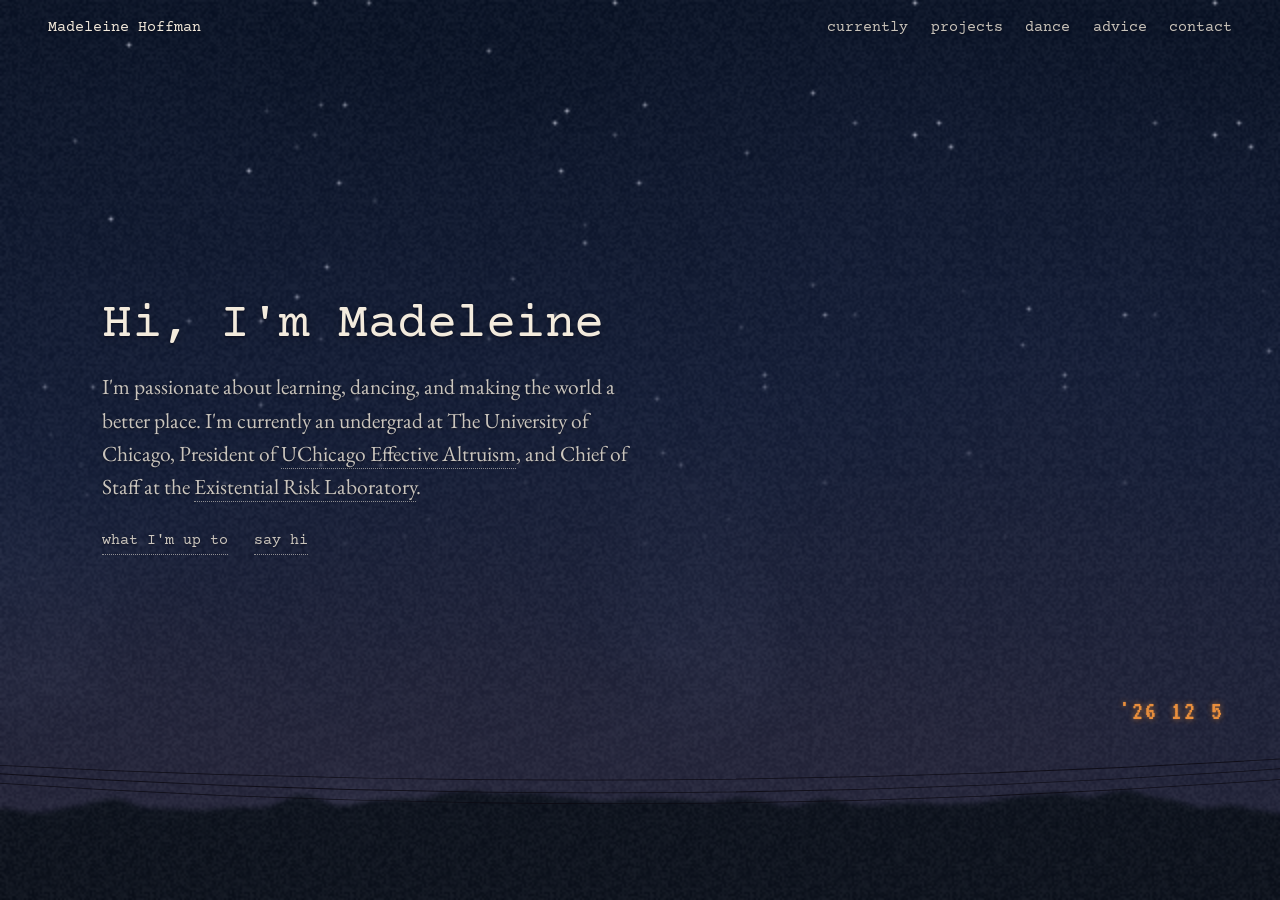
<file: index.html>
<!doctype html>
<html lang="en" class="no-js" data-sky="dark">
<head>
  <meta charset="utf-8">
  <meta name="viewport" content="width=device-width, initial-scale=1">
  <title>Madeleine Hoffman</title>
  <meta name="description" content="Madeleine Hoffman — learning, dancing, and making the world a better place.">
  <meta property="og:site_name" content="Madeleine Hoffman">
  <meta property="og:title" content="Madeleine Hoffman">
  <meta property="og:type" content="website">
  <meta name="theme-color" content="#1a1430">
  <link rel="preconnect" href="https://fonts.googleapis.com">
  <link rel="preconnect" href="https://fonts.gstatic.com" crossorigin>
  <link href="https://fonts.googleapis.com/css2?family=Courier+Prime:ital,wght@0,400;0,700;1,400&family=EB+Garamond:ital,wght@0,400;0,500;1,400&family=Caveat:wght@400;500&family=VT323&display=swap" rel="stylesheet">
  <!-- The ?v= numbers bust browser and GitHub Pages caches: bump them whenever
       style.css, sky.js or pages.js change, or visitors may see a stale mix. -->
  <link rel="stylesheet" href="style.css?v=52">
  <script>document.documentElement.className = "js";</script>
  <link rel="icon" href="data:image/svg+xml,%3Csvg xmlns='http://www.w3.org/2000/svg' viewBox='0 0 32 32'%3E%3Cdefs%3E%3ClinearGradient id='g' x1='0' y1='1' x2='0' y2='0'%3E%3Cstop offset='0' stop-color='%23e8894d'/%3E%3Cstop offset='.55' stop-color='%23a0506a'/%3E%3Cstop offset='1' stop-color='%23241f44'/%3E%3C/linearGradient%3E%3C/defs%3E%3Crect width='32' height='32' rx='6' fill='url(%23g)'/%3E%3Crect x='3' y='27' width='26' height='3' fill='%23120f1a'/%3E%3C/svg%3E">
</head>
<body>

  <!-- Each <section class="page"> is its own page; pages.js shows one at a
       time by URL hash (#currently, #dance, ...). Without JavaScript they
       simply stack. -->

  <!-- The sky. sky.js paints into this canvas; its colours follow the
       time of day. -->
  <canvas id="sky" aria-hidden="true"></canvas>

  <!-- Filters for the notes: a turbulence map displaces the paper layer's
       edges so each tear is ragged and fibrous rather than a clean cut. -->
  <svg width="0" height="0" style="position:absolute" aria-hidden="true">
    <defs>
      <filter id="torn" x="-5%" y="-10%" width="110%" height="120%" color-interpolation-filters="sRGB">
        <feTurbulence type="fractalNoise" baseFrequency="0.045 0.09" numOctaves="2" seed="4" result="n"/>
        <feDisplacementMap in="SourceGraphic" in2="n" scale="4" xChannelSelector="R" yChannelSelector="G"/>
      </filter>
      <filter id="torn2" x="-5%" y="-10%" width="110%" height="120%" color-interpolation-filters="sRGB">
        <feTurbulence type="fractalNoise" baseFrequency="0.05 0.08" numOctaves="2" seed="11" result="n"/>
        <feDisplacementMap in="SourceGraphic" in2="n" scale="3.5" xChannelSelector="R" yChannelSelector="G"/>
      </filter>
    </defs>
  </svg>

  <header class="top">
    <a class="brand" href="#home">Madeleine Hoffman</a>
    <nav aria-label="Pages">
      <a href="#currently">currently</a>
      <a href="#projects">projects</a>
      <a href="#dance">dance</a>
      <a href="#advice">advice</a>
      <a href="#contact">contact</a>
    </nav>
  </header>

  <main id="pages">

    <!-- ============ HOME: the sky ============ -->
    <section id="home" class="page hero">
      <div class="hero-text">
        <h1>Hi, I'm Madeleine</h1>
        <p class="tagline" data-content="home.intro" data-inline>
          I'm passionate about learning, dancing, and making the world a better place.
          I'm currently an undergrad at The University of Chicago, President of
          <a href="https://uchicagoea.org" target="_blank" rel="noopener">UChicago Effective Altruism</a>,
          and Chief of Staff at the
          <a href="https://xrisk.uchicago.edu" target="_blank" rel="noopener">Existential Risk Laboratory</a>.
        </p>
        <p class="links">
          <a href="#currently">what I'm up to</a>
          <a href="#contact">say hi</a>
        </p>
      </div>
      <!-- the orange date stamp from a disposable camera; filled in by pages.js -->
      <span class="stamp" id="stamp" aria-hidden="true"></span>
      <!-- telephone wires along the bottom edge -->
      <svg class="wires" viewBox="0 0 1400 120" preserveAspectRatio="none" aria-hidden="true">
        <path d="M0 30 Q 700 95 1400 22"/>
        <path d="M0 44 Q 700 112 1400 38"/>
        <path d="M0 18 Q 700 70 1400 8"/>
      </svg>
    </section>

    <!-- ============ CURRENTLY ============ -->
    <section id="currently" class="page journal">
      <div class="paper paper-currently">
        <div class="paper-head">
          <h2>Currently</h2>
          <span class="hand" data-content="currently.subtitle" data-text>last updated 10/21/26</span>
        </div>

        <!-- a strip of film: each <figure class="frame"> holds one photo; add class "portrait" for upright shots -->
        <div class="strip tilt-a">
          <figure class="frame"><img src="photos/moon-over-horizon.jpg" alt="A soft moon over a dusk horizon, orange fading to indigo" loading="lazy"></figure>
          <figure class="frame"><img src="photos/the-el.jpg" alt="Looking up at an L train passing overhead" loading="lazy"></figure>
          <figure class="frame"><img src="photos/headstand.jpg" alt="A headstand on a dark stage, in white, legs swinging up" loading="lazy"></figure>
          <figure class="frame portrait"><img src="photos/autumn-leaves.jpg" alt="Autumn leaves against a clear blue sky" loading="lazy"></figure>
        </div>

        <!-- two independent columns, so notes of any height stack naturally -->
        <div class="col">
          <article class="note n1" data-content="currently.note1">
            <p>
              Recently, I've been thinking about Laffer curve effects. What would give me higher
              returns when I decrease the quantity but increase the price? What should I do more of
              at a lower quality? (The answer to this second question is invariably emails.) Where
              am I on this curve for just about everything I spend my time on? I might write a blog
              post about this.
            </p>
          </article>
        </div>
        <div class="col">
          <article class="note n2" data-content="currently.note2">
            <p>
              In terms of what I'm actually spending time on, ask my calendar: sleep (although
              significantly less than ever), work (just ran a panel event that went pretty well, now
              pivoting to symposium planning and academic-year groups), EA organizing (really excited
              about supporting all the ideas people have for programming, and doing 1-1s), and
              spending time with friends (taco tuesdays are my favorite). I'm getting increasingly
              skilled at making cheap vegan meals from home, doing handstands, and reading and
              predicting my mental state (so watch out&mdash; I might become a ninja soon).
            </p>
          </article>
        </div>

        <p class="back hand"><a href="#home">&larr; back to the sky</a></p>
      </div>
    </section>

    <!-- ============ PROJECTS ============ -->
    <section id="projects" class="page journal">
      <div class="paper">
        <div class="paper-head">
          <h2>Projects</h2>
          <span class="hand" data-content="projects.subtitle" data-text>things I've made, so far</span>
        </div>

        <div class="strip tilt-b">
          <figure class="frame"><img src="photos/downtown-coneflowers.jpg" alt="Purple coneflowers in front of downtown Chicago buildings" loading="lazy"></figure>
          <figure class="frame"><img src="photos/decision-theory-talk.jpg" alt="Giving a talk on acausal decision theory, projected on a living-room wall" loading="lazy"></figure>
          <figure class="frame portrait"><img src="photos/podium-talk.jpg" alt="Speaking at a podium in a blue blouse" loading="lazy"></figure>
          <figure class="frame portrait"><img src="photos/lakefront-asters.jpg" alt="White asters along the lakefront path, the skyline behind" loading="lazy"></figure>
        </div>

        <!-- two independent columns, so notes of any height stack naturally -->
        <div class="col">
        <article class="note n1" data-content="projects.note1">
          <p>
            In an attempt to think and write more, I've started
            <a href="https://substack.com/@madlenreads?r=5j2qmf&amp;utm_campaign=profile&amp;utm_medium=profile-page" target="_blank" rel="noopener">a substack</a>.
            I mostly read and develop thoughts independently, but I'll be experimenting with
            publishing more content in the near future.
          </p>
        </article>

        <article class="note n3" data-content="projects.note3">
          <p>
            I spent a summer at
            <a href="https://forum.effectivealtruism.org/posts/sDLvkLMhmmatiqaR7/introducing-project-donor-a-cost-effective-approach-to" target="_blank" rel="noopener">Project Donor</a>
            helping write a cost-effectiveness analysis on interventions supporting kidney donation. I left
            considering kidney donation myself, and supporting the
            <a href="https://www.endkidneydeathsact.org" target="_blank" rel="noopener">End Kidney Deaths Act</a>
            as the most obviously good policy I'm aware of.
          </p>
        </article>

        <article class="note n4" data-content="projects.note4">
          <p><strong>Things I've vibecoded</strong> <em>(many thanks to Claude)</em></p>
          <ul>
            <li><a href="https://mindatlas-dusky.vercel.app" target="_blank" rel="noopener">Mindatlas task management system</a></li>
            <li><a href="https://claude.ai/public/artifacts/7b6f4d99-292c-4e7b-af44-f7ae1cf19e15" target="_blank" rel="noopener">Marriage market simulator</a></li>
            <li><a href="https://claude.ai/public/artifacts/346e64ef-d753-4775-b420-2178bdda4086" target="_blank" rel="noopener">Nutrition calibration</a></li>
            <li><a href="https://uchicagoea.org" target="_blank" rel="noopener">The UChicago EA website</a></li>
            <li>This website :)</li>
          </ul>
        </article>
        </div>
        <div class="col">
        <figure class="charts" aria-label="Two charts from the sleep analysis">
          <a href="photos/sleep-by-day-and-alarm.png" target="_blank" rel="noopener"><img src="photos/sleep-by-day-and-alarm.png" alt="Average sleep by day type and alarm use: longest on weekends without an alarm, shortest on weekdays with one" loading="lazy"></a>
          <a href="photos/sleep-vs-mood.png" target="_blank" rel="noopener"><img src="photos/sleep-vs-mood.png" alt="Total sleep against next-day mood rating: a weak negative correlation, r = -0.19" loading="lazy"></a>
        </figure>
        <article class="note n2" data-content="projects.note2">
          <p>
            I conducted a
            <a href="https://docs.google.com/document/d/1mU0Cf0hOIiQYfXzRHgMYZWZ1Axlu6ik3GzpVMstTNCU/edit?usp=sharing" target="_blank" rel="noopener">sleep data analysis</a>
            on myself. Feel free to read the entire analysis, but long story short, I sleep a lot,
            and less when I wake up to an alarm. I also expect to become an early riser as I get older.
          </p>
        </article>

        <article class="note n5" data-content="projects.note5">
          <p>
            I love <a href="https://docs.google.com/forms/d/e/1FAIpQLSeDyDDsnZq6mn9LF28FaSvzVBGC0axyaflXK7RPDkoeWgi3KA/viewform" target="_blank" rel="noopener">asking random questions</a>.
            I also love <a href="https://theoccasionalist.substack.com" target="_blank" rel="noopener">making lists</a>. I am still building the most
            legendary list of random questions, which you/we may be lucky to see one day.
          </p>
        </article>
        </div>

        <p class="back hand"><a href="#home">&larr; back to the sky</a></p>
      </div>
    </section>

    <!-- ============ DANCE ============ -->
    <section id="dance" class="page journal">
      <div class="paper">
        <div class="paper-head">
          <h2>Dance</h2>
          <span class="hand" data-content="dance.subtitle" data-text>UChicago Maya</span>
        </div>

        <div class="strip tilt-c">
          <figure class="frame"><img src="photos/maya-tableau.jpg" alt="UChicago Maya dancers in a tableau under warm light, mirrors at the edges" loading="lazy"></figure>
          <figure class="frame"><img src="photos/four-in-white.jpg" alt="Four dancers in white shirts holding hands on a lavender-lit stage" loading="lazy"></figure>
          <figure class="frame portrait"><img src="photos/stage-green-light.jpg" alt="Dancers on a green-lit stage, arms raised" loading="lazy"></figure>
          <figure class="frame"><img src="photos/final-bow.jpg" alt="The whole cast in black taking a bow, hands raised" loading="lazy"></figure>
          <figure class="frame"><img src="photos/curtain-call.jpg" alt="Curtain call, the cast waving in pink and lavender dresses" loading="lazy"></figure>
        </div>

        <article class="note n1 lead" data-content="dance.lead">
          <p>
            I'm a cast member of UChicago Maya, a contemporary-fusion dance group. Here are some
            of our recent performances, including sets from both this and last year's university
            competition “Where Fun Comes to Dance” and our winter show Smoke and Mirrors.
          </p>
        </article>

        <!-- cine film: the three performances as frames on a strip -->
        <div class="strip wide tilt-e">
          <figure class="frame video">
            <iframe loading="lazy" src="https://www.youtube-nocookie.com/embed/ZHq5HaCZGsg?rel=0" title="UChicago Maya performance" allow="accelerometer; autoplay; clipboard-write; encrypted-media; gyroscope; picture-in-picture" allowfullscreen referrerpolicy="strict-origin-when-cross-origin"></iframe>
          </figure>
          <figure class="frame video">
            <iframe loading="lazy" src="https://www.youtube-nocookie.com/embed/Kq1xDJ3kD8k?rel=0" title="UChicago Maya performance" allow="accelerometer; autoplay; clipboard-write; encrypted-media; gyroscope; picture-in-picture" allowfullscreen referrerpolicy="strict-origin-when-cross-origin"></iframe>
          </figure>
          <figure class="frame video">
            <iframe loading="lazy" src="https://drive.google.com/file/d/11VHUv5KdfycRNEujiv16HskwLyLSA3uC/preview" title="UChicago Maya performance" allow="autoplay; fullscreen" allowfullscreen></iframe>
          </figure>
        </div>

        <p class="hand aside" data-content="dance.aside" data-text>Our experimental choreography show Haiku is coming up in May!</p>

        <p class="back hand"><a href="#home">&larr; back to the sky</a></p>
      </div>
    </section>

    <!-- ============ ADVICE ============ -->
    <section id="advice" class="page journal">
      <div class="paper paper-advice">
        <div class="paper-head">
          <h2>Advice</h2>
          <span class="hand" data-content="advice.subtitle" data-text>from the green notebook</span>
        </div>

        <article class="note n1 lead" data-content="advice.intro">
          <p>
            Since 2023, I've been collecting advice from friends and strangers in a green notebook
            I carried with me almost everywhere. I lost the notebook this summer
            (<a href="https://madlenreads.substack.com/p/to-the-boy-who-robbed-me?r=5j2qmf&amp;utm_campaign=post&amp;utm_medium=web" target="_blank" rel="noopener">full story here</a>)
            but by the kindness and foresight of some lovely people, most of the entries have been
            saved digitally and now exist here. I carry around a new green notebook and would love
            for you to add your advice to your past self &mdash; I will probably request it if I know
            you in person, but if you ask me to add yours I might cry tears of joy. You're
            also welcome to
            <a href="https://docs.google.com/forms/d/e/1FAIpQLSeNC3z4_AFh7Njtp66DmesXIRY3LgctPeOAQP-X7jR5U84RlA/viewform" target="_blank" rel="noopener">upload your own</a>
            to this page :)
          </p>
        </article>

        <!-- The entries. advice.js reads advice/entries.json, scatters the
             pages here at random, and opens one when it is clicked. -->
        <div class="pile" id="pile" aria-label="Pages from the notebook"></div>

        <p class="back hand"><a href="#home">&larr; back to the sky</a></p>
      </div>
    </section>

    <!-- ============ CONTACT ============ -->
    <section id="contact" class="page journal">
      <div class="paper">
        <div class="paper-head">
          <h2>Contact</h2>
          <span class="hand" data-content="contact.subtitle" data-text>I would love to connect with you</span>
        </div>

        <div class="strip tilt-d">
          <figure class="frame portrait"><img src="photos/chicago-print.jpg" alt="A Chicago print, a maroon foam finger and a photo-booth strip" loading="lazy"></figure>
          <figure class="frame"><img src="photos/lakefront-splash.jpg" alt="Three friends on the lakefront rocks as a wave breaks, the skyline behind" loading="lazy"></figure>
          <figure class="frame"><img src="photos/group-at-the-board.jpg" alt="A group of friends posing in front of a chalkboard" loading="lazy"></figure>
          <figure class="frame portrait"><img src="photos/rodin-eternal-spring.jpg" alt="A Rodin bronze in front of a Monet at the museum" loading="lazy"></figure>
        </div>

        <article class="note n1 scribbles">
          <ul class="contact-list" data-content="contact.links">
            <li><a class="hand" href="https://vs.co/hun6bwtc" target="_blank" rel="noopener">photos</a></li>
            <li><a class="hand" href="https://open.spotify.com/user/h41lewn2pkntjvl3inlkogcae?si=LbrNOg6fT9Wjhgx6Q5q5ig" target="_blank" rel="noopener">what I'm listening to</a></li>
            <li><a class="hand" href="mailto:mnhoffman@uchicago.edu">write to me</a></li>
            <li><a class="hand" href="https://calendly.com/mnhoffman-uchicago" target="_blank" rel="noopener">find a time to chat</a></li>
          </ul>
        </article>

        <article class="note n2" data-content="contact.note">
          <p>
            This website build is still in progress! Get excited for new edits coming soon,
            and feel free to give
            <a href="https://docs.google.com/forms/d/e/1FAIpQLScifL1u8yx66QWdVO1eizttNZ5CK81bdnJG2hJyrEnGoSSCvw/viewform?usp=dialog" target="_blank" rel="noopener">feedback</a> :)
          </p>
        </article>

        <p class="back hand"><a href="#home">&larr; back to the sky</a></p>
      </div>
    </section>

  </main>

  <!-- One entry, opened. advice.js fills and shows this. -->
  <div class="lightbox" id="lightbox" hidden>
    <button class="lb-close" type="button" aria-label="Close">&times;</button>
    <button class="lb-prev" type="button" aria-label="Previous page">&lsaquo;</button>
    <figure class="lb-figure"><img id="lb-img" alt="A page from the green notebook"></figure>
    <button class="lb-next" type="button" aria-label="Next page">&rsaquo;</button>
  </div>

  <script>
    // The date stamp: ' YY MM DD, the way a point-and-shoot prints it.
    (function () {
      var d = new Date(), s = document.getElementById('stamp');
      if (s) s.textContent = "'" + String(d.getFullYear()).slice(2) + ' ' + (d.getMonth() + 1) + ' ' + d.getDate();
    })();
  </script>
  <script src="vendor/marked.umd.js"></script>
  <script src="content.js?v=52"></script>
  <script src="sky.js?v=52"></script>
  <script src="pages.js?v=52"></script>
  <script src="advice.js?v=52"></script>
</body>
</html>
</file>
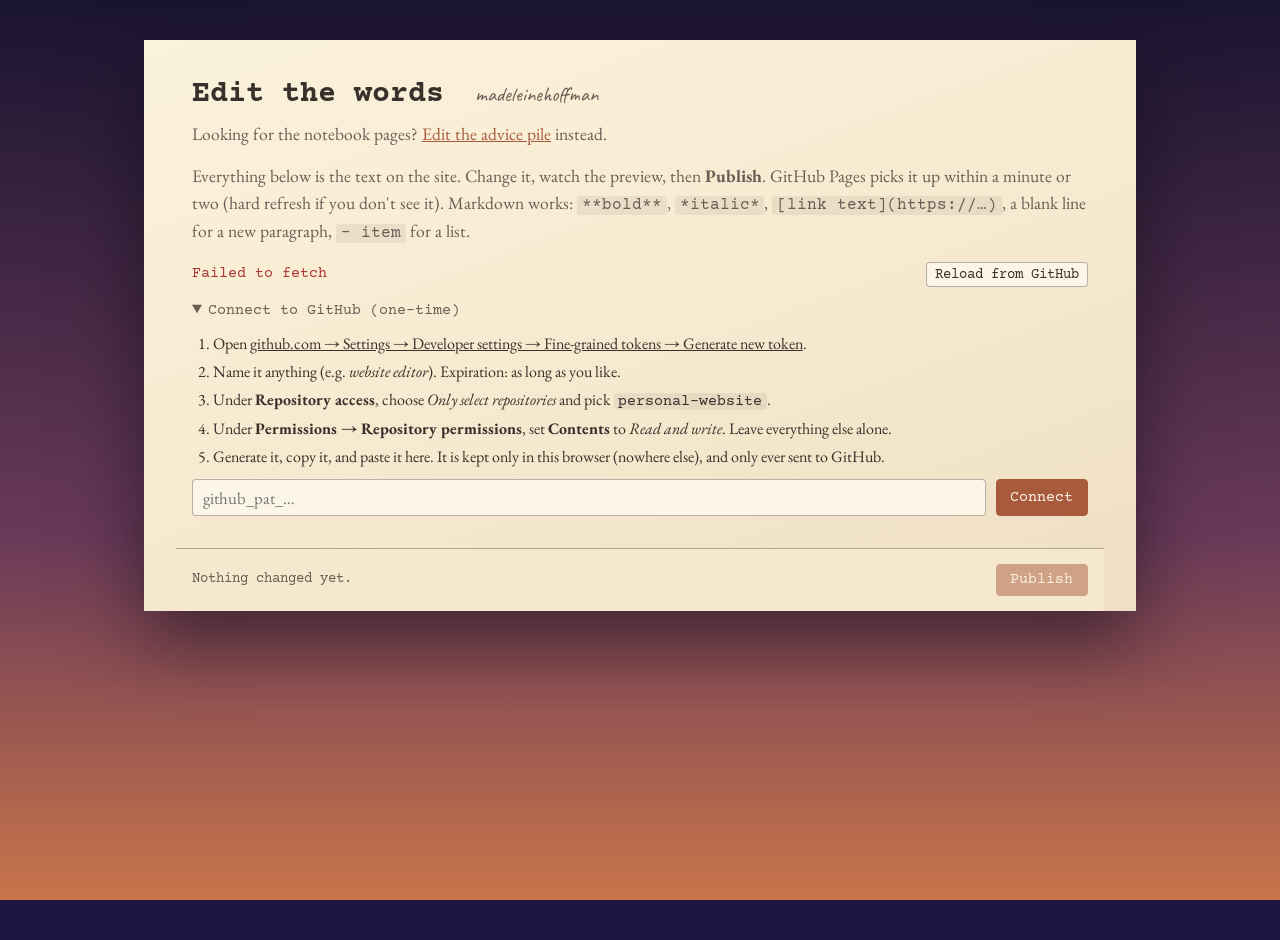
<file: edit/index.html>
<!doctype html>
<html lang="en">
<head>
  <meta charset="utf-8">
  <meta name="viewport" content="width=device-width, initial-scale=1">
  <title>Edit — Madeleine Hoffman</title>
  <meta name="robots" content="noindex, nofollow">
  <link rel="preconnect" href="https://fonts.googleapis.com">
  <link rel="preconnect" href="https://fonts.gstatic.com" crossorigin>
  <link href="https://fonts.googleapis.com/css2?family=Courier+Prime:ital,wght@0,400;0,700;1,400&family=EB+Garamond:ital,wght@0,400;0,500;1,400&family=Caveat:wght@400;500&display=swap" rel="stylesheet">
  <style>
    :root {
      --paper: #f6e9cf; --paper-2: #fbf2dc; --card: #fcf6e8;
      --ink: #3a302b; --ink-soft: #6b5d55; --ink-faint: rgba(58, 48, 43, 0.35);
      --rule: rgba(90, 110, 150, 0.3); --accent: #a85a3c; --ok: #4f7a4a; --bad: #a33;
      --mono: "Courier Prime", "Courier New", monospace;
      --body: "EB Garamond", Georgia, serif;
      --hand: "Caveat", cursive;
    }
    * { box-sizing: border-box; }
    body {
      margin: 0; min-height: 100vh;
      background: #1b1540 linear-gradient(to top, #c8744a 0%, #6a3a58 40%, #1a1430 100%) fixed;
      color: var(--ink); font-family: var(--body); font-size: 1.1rem; line-height: 1.5;
    }
    a { color: inherit; }
    .wrap { max-width: 64rem; margin: 2.5rem auto 4rem; padding: 0 1rem; }
    .sheet {
      background: var(--paper) linear-gradient(160deg, var(--paper-2) 0%, var(--paper) 55%, #eedfc2 100%);
      box-shadow: 0 30px 70px rgba(8, 6, 16, 0.5); padding: 2rem clamp(1.2rem, 4vw, 3rem) 2.5rem;
    }
    h1 { font-family: var(--mono); font-weight: 700; font-size: 1.9rem; margin: 0 0 0.2rem; }
    h1 small { font-family: var(--hand); font-weight: 400; font-size: 1.3rem; color: var(--ink-soft); margin-left: 0.8rem; }
    h2 { font-family: var(--mono); font-weight: 700; font-size: 1.25rem; margin: 2.2rem 0 0.6rem; padding-top: 1.2rem; border-top: 1px dashed var(--ink-faint); }
    .lede { color: var(--ink-soft); margin: 0 0 1rem; }
    .lede a { color: var(--accent); }
    code { font-family: var(--mono); font-size: 0.92em; background: rgba(0,0,0,0.06); padding: 0 0.3em; border-radius: 3px; }

    /* ---- token / status bar ---- */
    .bar { display: flex; flex-wrap: wrap; gap: 0.6rem 1rem; align-items: center; margin: 1rem 0 0.5rem; font-family: var(--mono); font-size: 0.95rem; }
    .bar .status { flex: 1 1 14rem; color: var(--ink-soft); }
    .bar .status.ok { color: var(--ok); } .bar .status.bad { color: var(--bad); }
    button, .btn {
      font-family: var(--mono); font-size: 0.95rem; color: var(--ink); background: var(--card);
      border: 1px solid var(--ink-faint); border-radius: 4px; padding: 0.45em 0.9em; cursor: pointer;
    }
    button:hover { border-color: var(--ink-soft); }
    button.primary { background: var(--accent); color: #fff6ea; border-color: var(--accent); }
    button.primary[disabled] { opacity: 0.5; cursor: default; }
    button.small { padding: 0.25em 0.6em; font-size: 0.85rem; }
    input[type=text], input[type=password], input[type=url] {
      font-family: var(--body); font-size: 1.05rem; color: var(--ink); background: var(--card);
      border: 1px solid var(--ink-faint); border-radius: 4px; padding: 0.4em 0.6em; width: 100%;
    }
    details.setup { margin: 0.8rem 0 0; font-size: 1rem; }
    details.setup summary { cursor: pointer; font-family: var(--mono); font-size: 0.95rem; color: var(--ink-soft); }
    details.setup ol { margin: 0.6rem 0 0; padding-left: 1.3rem; }
    details.setup li { margin: 0.25rem 0; }
    .tokenrow { display: flex; gap: 0.6rem; margin-top: 0.6rem; }

    /* ---- fields ---- */
    .field { margin: 1.1rem 0 1.6rem; }
    .field > label { display: block; font-family: var(--mono); font-size: 0.9rem; color: var(--ink-soft); margin-bottom: 0.35rem; }
    .field > label .kind { opacity: 0.7; }
    .md { display: grid; grid-template-columns: 1fr 1fr; gap: 0.8rem; }
    @media (max-width: 760px) { .md { grid-template-columns: 1fr; } }
    .toolbar { grid-column: 1 / -1; display: flex; flex-wrap: wrap; gap: 0.35rem; }
    textarea {
      width: 100%; min-height: 9rem; resize: vertical;
      font-family: var(--mono); font-size: 0.95rem; line-height: 1.5; color: var(--ink);
      background: var(--card); border: 1px solid var(--ink-faint); border-radius: 4px; padding: 0.7rem 0.8rem;
    }
    textarea:focus, input:focus { outline: 2px solid rgba(168, 90, 60, 0.4); outline-offset: 1px; }
    /* the preview looks like a note on the site */
    .preview {
      position: relative; padding: 1.3rem 1.4rem 1.2rem; min-height: 9rem;
      background:
        repeating-linear-gradient(to bottom, transparent 0 calc(1.55em - 1px), var(--rule) calc(1.55em - 1px) 1.55em) content-box,
        linear-gradient(170deg, #fffbf1 0%, #fcf6e8 60%, #f6eedd 100%);
      box-shadow: 0 7px 14px rgba(8, 6, 16, 0.18), 0 1px 2px rgba(8, 6, 16, 0.2);
      font-size: 1.08rem; line-height: 1.55;
    }
    .preview p { margin: 0; } .preview p + p { margin-top: 1.55em; }
    .preview ul, .preview ol { margin: 0; padding-left: 1.3em; }
    .preview a { color: var(--ink); text-decoration: underline wavy var(--ink-faint) 1px; text-underline-offset: 0.2em; }
    .preview.hand { font-family: var(--hand); font-size: 1.5rem; line-height: 1.2; min-height: 0; background: none; box-shadow: none; padding: 0.3rem 0; color: var(--ink-soft); }
    .preview.inline { font-size: 1.08rem; }
    .links-list { display: grid; gap: 0.5rem; }
    .links-list .row { display: grid; grid-template-columns: 1fr 2fr auto; gap: 0.5rem; align-items: center; }
    @media (max-width: 600px) { .links-list .row { grid-template-columns: 1fr; } }
    .hint { font-size: 0.95rem; color: var(--ink-soft); margin: 0.4rem 0 0; }
    .dirty h2::after { content: " ·"; color: var(--accent); }

    .savebar {
      position: sticky; bottom: 0; margin: 2rem -1rem -2.5rem; padding: 0.9rem 1rem;
      background: rgba(246, 233, 207, 0.96); border-top: 1px solid var(--ink-faint);
      display: flex; flex-wrap: wrap; gap: 0.6rem 1rem; align-items: center; backdrop-filter: blur(4px);
    }
    .savebar .msg { flex: 1 1 14rem; font-family: var(--mono); font-size: 0.9rem; color: var(--ink-soft); }
    .savebar .msg.ok { color: var(--ok); } .savebar .msg.bad { color: var(--bad); }
  </style>
</head>
<body>
  <div class="wrap">
    <div class="sheet">
      <h1>Edit the words <small>madeleinehoffman</small></h1>
      <p class="lede" style="margin-top:0">Looking for the notebook pages? <a href="advice.html">Edit the advice pile</a> instead.</p>
      <p class="lede">
        Everything below is the text on the site. Change it, watch the preview, then
        <strong>Publish</strong>. GitHub Pages picks it up within a minute or two
        (hard refresh if you don't see it).
        Markdown works: <code>**bold**</code>, <code>*italic*</code>,
        <code>[link text](https://…)</code>, a blank line for a new paragraph,
        <code>- item</code> for a list.
      </p>

      <div class="bar">
        <span class="status" id="status">Checking…</span>
        <button id="reload" class="small" type="button">Reload from GitHub</button>
        <button id="forget" class="small" type="button" hidden>Forget token</button>
      </div>

      <details class="setup" id="setup">
        <summary>Connect to GitHub (one-time)</summary>
        <ol>
          <li>Open <a href="https://github.com/settings/personal-access-tokens/new" target="_blank" rel="noopener">github.com → Settings → Developer settings → Fine-grained tokens → Generate new token</a>.</li>
          <li>Name it anything (e.g. <em>website editor</em>). Expiration: as long as you like.</li>
          <li>Under <strong>Repository access</strong>, choose <em>Only select repositories</em> and pick <code>personal-website</code>.</li>
          <li>Under <strong>Permissions → Repository permissions</strong>, set <strong>Contents</strong> to <em>Read and write</em>. Leave everything else alone.</li>
          <li>Generate it, copy it, and paste it here. It is kept only in this browser (nowhere else), and only ever sent to GitHub.</li>
        </ol>
        <div class="tokenrow">
          <input type="password" id="token" placeholder="github_pat_…" autocomplete="off" spellcheck="false">
          <button id="savetoken" type="button" class="primary">Connect</button>
        </div>
      </details>

      <div id="fields"></div>

      <div class="savebar">
        <span class="msg" id="msg">Nothing changed yet.</span>
        <button id="publish" class="primary" type="button" disabled>Publish</button>
      </div>
    </div>
  </div>

  <!-- The editors are used rarely and must never run stale code, so their
       scripts are fetched fresh every time (a timestamp defeats the cache). -->
  <script>
    (function () {
      var t = Date.now(), srcs = ['../vendor/marked.umd.js', 'common.js', 'edit.js'];
      (function next() { var s = srcs.shift(); if (!s) return; var el = document.createElement('script'); el.src = s + '?t=' + t; el.onload = next; document.body.appendChild(el); })();
    })();
  </script>
</body>
</html>
</file>
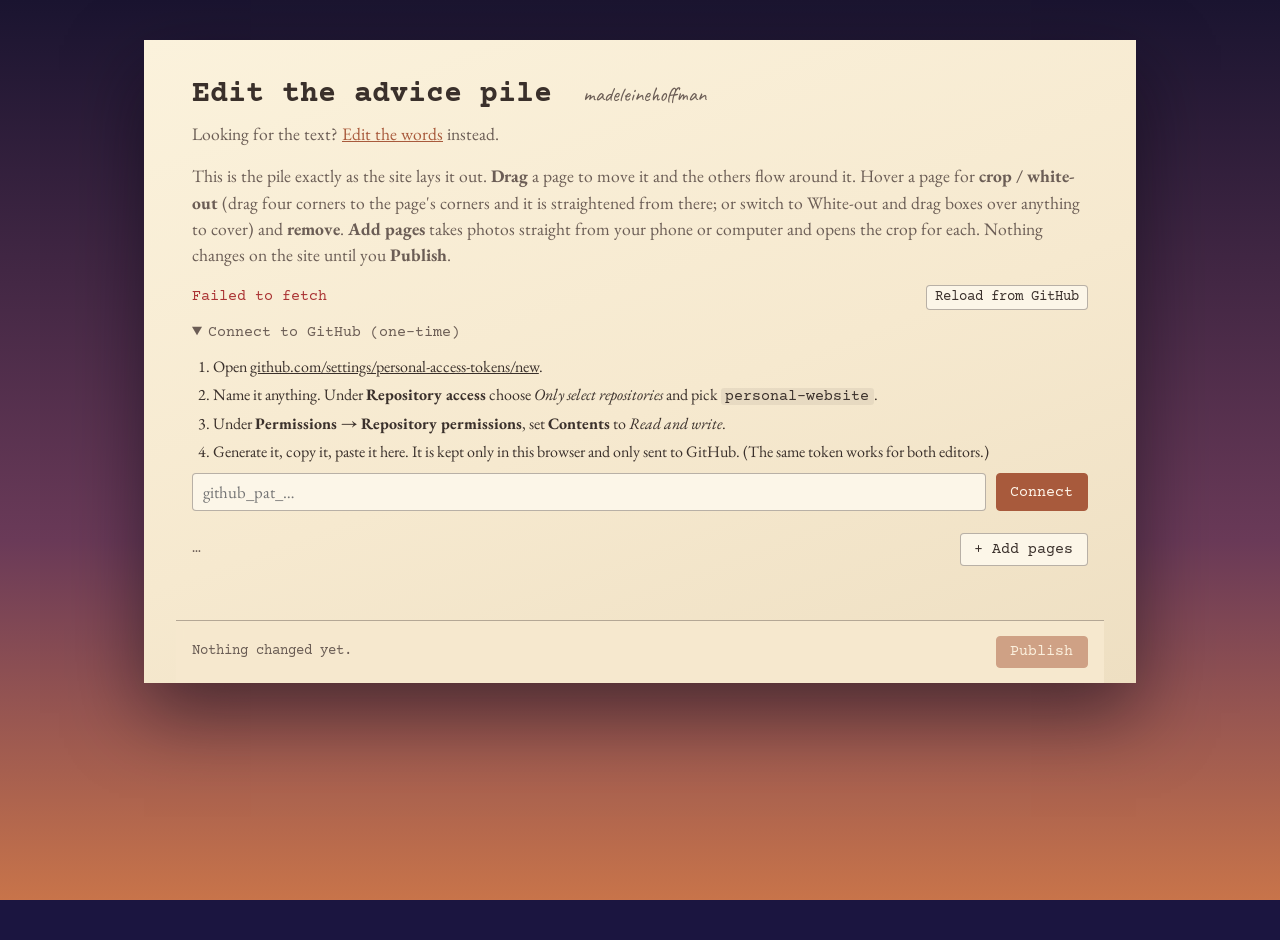
<file: edit/advice.html>
<!doctype html>
<html lang="en">
<head>
  <meta charset="utf-8">
  <meta name="viewport" content="width=device-width, initial-scale=1">
  <title>Edit the advice pile — Madeleine Hoffman</title>
  <meta name="robots" content="noindex, nofollow">
  <link rel="preconnect" href="https://fonts.googleapis.com">
  <link rel="preconnect" href="https://fonts.gstatic.com" crossorigin>
  <link href="https://fonts.googleapis.com/css2?family=Courier+Prime:ital,wght@0,400;0,700;1,400&family=EB+Garamond:ital,wght@0,400;0,500;1,400&family=Caveat:wght@400;500&display=swap" rel="stylesheet">
  <style>
    :root {
      --paper: #f6e9cf; --paper-2: #fbf2dc; --card: #fcf6e8;
      --ink: #3a302b; --ink-soft: #6b5d55; --ink-faint: rgba(58, 48, 43, 0.35);
      --rule: rgba(90, 110, 150, 0.3); --accent: #a85a3c; --ok: #4f7a4a; --bad: #a33;
      --mono: "Courier Prime", "Courier New", monospace;
      --body: "EB Garamond", Georgia, serif;
      --hand: "Caveat", cursive;
    }
    * { box-sizing: border-box; }
    body {
      margin: 0; min-height: 100vh;
      background: #1b1540 linear-gradient(to top, #c8744a 0%, #6a3a58 40%, #1a1430 100%) fixed;
      color: var(--ink); font-family: var(--body); font-size: 1.1rem; line-height: 1.5;
    }
    a { color: inherit; }
    .wrap { max-width: 64rem; margin: 2.5rem auto 4rem; padding: 0 1rem; }
    .sheet {
      background: var(--paper) linear-gradient(160deg, var(--paper-2) 0%, var(--paper) 55%, #eedfc2 100%);
      box-shadow: 0 30px 70px rgba(8, 6, 16, 0.5); padding: 2rem clamp(1.2rem, 4vw, 3rem) 2.5rem;
    }
    h1 { font-family: var(--mono); font-weight: 700; font-size: 1.9rem; margin: 0 0 0.2rem; }
    h1 small { font-family: var(--hand); font-weight: 400; font-size: 1.3rem; color: var(--ink-soft); margin-left: 0.8rem; }
    h2 { font-family: var(--mono); font-weight: 700; font-size: 1.25rem; margin: 2.2rem 0 0.6rem; padding-top: 1.2rem; border-top: 1px dashed var(--ink-faint); }
    .lede { color: var(--ink-soft); margin: 0 0 1rem; }
    .lede a { color: var(--accent); }
    code { font-family: var(--mono); font-size: 0.92em; background: rgba(0,0,0,0.06); padding: 0 0.3em; border-radius: 3px; }

    /* ---- token / status bar ---- */
    .bar { display: flex; flex-wrap: wrap; gap: 0.6rem 1rem; align-items: center; margin: 1rem 0 0.5rem; font-family: var(--mono); font-size: 0.95rem; }
    .bar .status { flex: 1 1 14rem; color: var(--ink-soft); }
    .bar .status.ok { color: var(--ok); } .bar .status.bad { color: var(--bad); }
    button, .btn {
      font-family: var(--mono); font-size: 0.95rem; color: var(--ink); background: var(--card);
      border: 1px solid var(--ink-faint); border-radius: 4px; padding: 0.45em 0.9em; cursor: pointer;
    }
    button:hover { border-color: var(--ink-soft); }
    button.primary { background: var(--accent); color: #fff6ea; border-color: var(--accent); }
    button.primary[disabled] { opacity: 0.5; cursor: default; }
    button.small { padding: 0.25em 0.6em; font-size: 0.85rem; }
    input[type=text], input[type=password], input[type=url] {
      font-family: var(--body); font-size: 1.05rem; color: var(--ink); background: var(--card);
      border: 1px solid var(--ink-faint); border-radius: 4px; padding: 0.4em 0.6em; width: 100%;
    }
    details.setup { margin: 0.8rem 0 0; font-size: 1rem; }
    details.setup summary { cursor: pointer; font-family: var(--mono); font-size: 0.95rem; color: var(--ink-soft); }
    details.setup ol { margin: 0.6rem 0 0; padding-left: 1.3rem; }
    details.setup li { margin: 0.25rem 0; }
    .tokenrow { display: flex; gap: 0.6rem; margin-top: 0.6rem; }

    /* ---- fields ---- */
    .field { margin: 1.1rem 0 1.6rem; }
    .field > label { display: block; font-family: var(--mono); font-size: 0.9rem; color: var(--ink-soft); margin-bottom: 0.35rem; }
    .field > label .kind { opacity: 0.7; }
    .md { display: grid; grid-template-columns: 1fr 1fr; gap: 0.8rem; }
    @media (max-width: 760px) { .md { grid-template-columns: 1fr; } }
    .toolbar { grid-column: 1 / -1; display: flex; flex-wrap: wrap; gap: 0.35rem; }
    textarea {
      width: 100%; min-height: 9rem; resize: vertical;
      font-family: var(--mono); font-size: 0.95rem; line-height: 1.5; color: var(--ink);
      background: var(--card); border: 1px solid var(--ink-faint); border-radius: 4px; padding: 0.7rem 0.8rem;
    }
    textarea:focus, input:focus { outline: 2px solid rgba(168, 90, 60, 0.4); outline-offset: 1px; }
    /* the preview looks like a note on the site */
    .preview {
      position: relative; padding: 1.3rem 1.4rem 1.2rem; min-height: 9rem;
      background:
        repeating-linear-gradient(to bottom, transparent 0 calc(1.55em - 1px), var(--rule) calc(1.55em - 1px) 1.55em) content-box,
        linear-gradient(170deg, #fffbf1 0%, #fcf6e8 60%, #f6eedd 100%);
      box-shadow: 0 7px 14px rgba(8, 6, 16, 0.18), 0 1px 2px rgba(8, 6, 16, 0.2);
      font-size: 1.08rem; line-height: 1.55;
    }
    .preview p { margin: 0; } .preview p + p { margin-top: 1.55em; }
    .preview ul, .preview ol { margin: 0; padding-left: 1.3em; }
    .preview a { color: var(--ink); text-decoration: underline wavy var(--ink-faint) 1px; text-underline-offset: 0.2em; }
    .preview.hand { font-family: var(--hand); font-size: 1.5rem; line-height: 1.2; min-height: 0; background: none; box-shadow: none; padding: 0.3rem 0; color: var(--ink-soft); }
    .preview.inline { font-size: 1.08rem; }
    .links-list { display: grid; gap: 0.5rem; }
    .links-list .row { display: grid; grid-template-columns: 1fr 2fr auto; gap: 0.5rem; align-items: center; }
    @media (max-width: 600px) { .links-list .row { grid-template-columns: 1fr; } }
    .hint { font-size: 0.95rem; color: var(--ink-soft); margin: 0.4rem 0 0; }
    .dirty h2::after { content: " ·"; color: var(--accent); }

    .savebar {
      position: sticky; bottom: 0; margin: 2rem -1rem -2.5rem; padding: 0.9rem 1rem;
      background: rgba(246, 233, 207, 0.96); border-top: 1px solid var(--ink-faint);
      display: flex; flex-wrap: wrap; gap: 0.6rem 1rem; align-items: center; backdrop-filter: blur(4px); z-index: 5;
    }
    .savebar .msg { flex: 1 1 14rem; font-family: var(--mono); font-size: 0.9rem; color: var(--ink-soft); }
    .savebar .msg.ok { color: var(--ok); } .savebar .msg.bad { color: var(--bad); }
  
    /* ---- the pile editor ---- */
    .pilebar { display: flex; flex-wrap: wrap; gap: 0.6rem 1rem; align-items: center; margin: 1.4rem 0 0.6rem; font-family: var(--mono); font-size: 0.95rem; color: var(--ink-soft); }
    .pilebar .grow { flex: 1; }
    /* the pile is its own stacking layer, so the pages' shingle order never rises above the toolbar or the crop window */
    #pile { position: relative; z-index: 0; isolation: isolate; margin: 0; padding: 0.8rem 0 0; user-select: none; touch-action: none; }
    .card { position: absolute; transform: rotate(var(--tilt, 0deg)); box-shadow: 0 6px 16px rgba(8, 6, 16, 0.28), 0 1px 2px rgba(8, 6, 16, 0.25); background: #ede4d0; cursor: grab; transition: left .25s ease, top .25s ease, width .25s ease; }
    .card img { display: block; width: 100%; height: auto; pointer-events: none; }
    .card .tools { position: absolute; top: 0.3rem; right: 0.3rem; display: none; gap: 0.25rem; }
    .card:hover { z-index: 100000 !important; }
    .card:hover .tools { display: flex; }
    .card .tools button { padding: 0.15em 0.5em; font-size: 0.8rem; background: rgba(252, 246, 232, 0.95); }
    .card.dragging { transition: none; z-index: 100001 !important; cursor: grabbing; box-shadow: 0 18px 40px rgba(8, 6, 16, 0.45); transform: rotate(0deg) scale(1.03); }
    .card.dragging .tools { display: none; }
    /* ---- crop tool ---- */
    .crop-overlay { position: fixed; inset: 0; z-index: 100; display: none; align-items: center; justify-content: center; background: rgba(14, 10, 24, 0.85); padding: 1rem; }
    .crop-overlay.on { display: flex; }
    .crop-panel { background: var(--paper); padding: 1rem 1.2rem 1.2rem; max-width: min(96vw, 1100px); width: 100%; box-shadow: 0 30px 70px rgba(0,0,0,0.6); }
    .crop-head { font-family: var(--mono); font-size: 0.95rem; margin-bottom: 0.6rem; }
    .crop-hint { color: var(--ink-soft); }
    .crop-stage { position: relative; width: 100%; display: flex; justify-content: center; }
    .crop-stage canvas { display: block; max-width: 100%; }
    .crop-box { position: relative; display: inline-block; line-height: 0; }
    .crop-quad { position: absolute; left: 0; top: 0; pointer-events: none; }
    .crop-quad polygon { fill: none; stroke: #ffd27a; stroke-width: 2; }
    .crop-handle { position: absolute; width: 26px; height: 26px; margin: -13px 0 0 -13px; border-radius: 50%; background: #ffd27a; border: 3px solid #3a302b; cursor: move; touch-action: none; box-shadow: 0 2px 6px rgba(0,0,0,0.5); }
    .crop-actions { display: flex; flex-wrap: wrap; gap: 0.5rem; align-items: center; margin-top: 0.8rem; }
    .crop-spacer { flex: 1; }
    .crop-check { font-family: var(--mono); font-size: 0.9rem; color: var(--ink-soft); }
    .crop-actions button.on { background: #ffd27a; border-color: #b8923a; }
    .crop-box.whiteout canvas { cursor: crosshair; }
    .crop-box.whiteout .crop-handle, .crop-box.whiteout .crop-quad { opacity: 0.25; pointer-events: none; }
    .crop-marquee { position: absolute; border: 1.5px dashed #3a302b; background: rgba(255,255,255,0.35); pointer-events: none; display: none; }
  </style>
</head>
<body>
  <div class="wrap">
    <div class="sheet">
      <h1>Edit the advice pile <small>madeleinehoffman</small></h1>
      <p class="lede" style="margin-top:0">Looking for the text? <a href="./">Edit the words</a> instead.</p>
      <p class="lede">
        This is the pile exactly as the site lays it out. <strong>Drag</strong> a page to move it and the others flow around it.
        Hover a page for <strong>crop / white-out</strong> (drag four corners to the page's corners and it is straightened from there; or switch to White-out and drag boxes over anything to cover) and <strong>remove</strong>.
        <strong>Add pages</strong> takes photos straight from your phone or computer and opens the crop for each.
        Nothing changes on the site until you <strong>Publish</strong>.
      </p>

      <div class="bar">
        <span class="status" id="status">Checking…</span>
        <button id="reload" class="small" type="button">Reload from GitHub</button>
        <button id="forget" class="small" type="button" hidden>Forget token</button>
      </div>

      <details class="setup" id="setup">
        <summary>Connect to GitHub (one-time)</summary>
        <ol>
          <li>Open <a href="https://github.com/settings/personal-access-tokens/new" target="_blank" rel="noopener">github.com/settings/personal-access-tokens/new</a>.</li>
          <li>Name it anything. Under <strong>Repository access</strong> choose <em>Only select repositories</em> and pick <code>personal-website</code>.</li>
          <li>Under <strong>Permissions → Repository permissions</strong>, set <strong>Contents</strong> to <em>Read and write</em>.</li>
          <li>Generate it, copy it, paste it here. It is kept only in this browser and only sent to GitHub. (The same token works for both editors.)</li>
        </ol>
        <div class="tokenrow">
          <input type="password" id="token" placeholder="github_pat_…" autocomplete="off" spellcheck="false">
          <button id="savetoken" type="button" class="primary">Connect</button>
        </div>
      </details>

      <div class="pilebar">
        <span id="count">…</span>
        <span class="grow"></span>
        <button id="add" type="button">+ Add pages</button>
        <input type="file" id="files" accept="image/*" multiple hidden>
      </div>
      <div id="pile"></div>

      <div class="savebar">
        <span class="msg" id="msg">Nothing changed yet.</span>
        <button id="publish" class="primary" type="button" disabled>Publish</button>
      </div>
    </div>
  </div>

  <!-- The editors are used rarely and must never run stale code, so their
       scripts are fetched fresh every time (a timestamp defeats the cache). -->
  <script>
    (function () {
      var t = Date.now(), srcs = ['../advice.js', 'common.js', 'crop.js', 'advice-edit.js'];
      (function next() { var s = srcs.shift(); if (!s) return; var el = document.createElement('script'); el.src = s + '?t=' + t; el.onload = next; document.body.appendChild(el); })();
    })();
  </script>
</body>
</html>
</file>
<file: style.css>
/* ------------------------------------------------------------------
   Madeleine Hoffman — personal site

   Home is a grainy film sky (sky.js) with a few lines of text on it.
   Every other page is a journal lying on top of that sky: textured
   paper, a strip of film across it, and notes scattered on the page.
   ------------------------------------------------------------------ */

:root {
  /* text on the sky: ivory by default, switched to ink when the sky is bright (sky.js) */
  --ink: #f3ebdd;
  --ink-soft: rgba(243, 235, 221, 0.82);
  --ink-faint: rgba(243, 235, 221, 0.55);
  --shadow: 0 1px 2px rgba(10, 8, 20, 0.5), 0 2px 12px rgba(10, 8, 20, 0.3);

  /* the journal */
  --paper: #f6e9cf;
  --paper-2: #fbf2dc;
  --card: #f6eedc;
  --pencil: #3a302b;
  --pencil-soft: #6b5d55;
  --pencil-faint: rgba(58, 48, 43, 0.35);
  --rule: rgba(90, 110, 150, 0.3);
  --stamp: #ff9b3d;
  --film: #15120f;

  --mono: "Courier Prime", "Courier New", monospace;
  --body: "EB Garamond", "Iowan Old Style", Georgia, serif;
  --hand: "Caveat", "Segoe Print", cursive;
  --lcd: "VT323", monospace;

  /* paper grain, used as a background layer */
  --grain: url("data:image/svg+xml,%3Csvg xmlns='http://www.w3.org/2000/svg' width='200' height='200'%3E%3Cfilter id='n'%3E%3CfeTurbulence type='fractalNoise' baseFrequency='0.9' numOctaves='3' stitchTiles='stitch'/%3E%3CfeColorMatrix values='0 0 0 0 0 0 0 0 0 0 0 0 0 0 0 0 0 0 0.55 0'/%3E%3C/filter%3E%3Crect width='100%25' height='100%25' filter='url(%23n)'/%3E%3C/svg%3E");
  /* finer grain for the notes, multiplied in so the paper has real tooth */
  --tooth: url("data:image/svg+xml,%3Csvg xmlns='http://www.w3.org/2000/svg' width='160' height='160'%3E%3Cfilter id='t'%3E%3CfeTurbulence type='fractalNoise' baseFrequency='1.1' numOctaves='2' seed='3' stitchTiles='stitch'/%3E%3CfeColorMatrix values='0 0 0 0 0 0 0 0 0 0 0 0 0 0 0 0 0 0 0.12 0'/%3E%3C/filter%3E%3Crect width='100%25' height='100%25' filter='url(%23t)'/%3E%3C/svg%3E");
  /* a soft, larger mottle like the fibres in handmade paper */
  --mottle: url("data:image/svg+xml,%3Csvg xmlns='http://www.w3.org/2000/svg' width='400' height='400'%3E%3Cfilter id='m'%3E%3CfeTurbulence type='fractalNoise' baseFrequency='0.03' numOctaves='4' seed='7' stitchTiles='stitch'/%3E%3CfeColorMatrix values='0 0 0 0 0 0 0 0 0 0 0 0 0 0 0 0 0 0 0.22 0'/%3E%3C/filter%3E%3Crect width='100%25' height='100%25' filter='url(%23m)'/%3E%3C/svg%3E");
}
:root[data-sky="bright"] {
  --ink: #2a2320;
  --ink-soft: rgba(42, 35, 32, 0.8);
  --ink-faint: rgba(42, 35, 32, 0.5);
  --shadow: 0 1px 1px rgba(255, 245, 230, 0.35);
}

* { box-sizing: border-box; }
html { scroll-behavior: smooth; }

body {
  margin: 0;
  min-height: 100vh;
  background: #1a1430 linear-gradient(to top, #c8744a 0%, #6a3a58 40%, #1a1430 100%);
  color: var(--ink);
  font-family: var(--body);
  font-size: clamp(1.1rem, 1.02rem + 0.35vw, 1.28rem);
  line-height: 1.55;
  -webkit-font-smoothing: antialiased;
  overflow-x: hidden;
  transition: color .8s ease;
}

#sky {
  position: fixed; inset: 0;
  width: 100%; height: 100%;
  z-index: 0; display: block;
}

header.top, main { position: relative; z-index: 1; }

a { color: inherit; text-decoration: none; }

/* ---------------- header ---------------- */
header.top {
  position: fixed;
  top: 0; left: 0; right: 0;
  z-index: 3;
  display: flex;
  justify-content: space-between;
  align-items: baseline;
  gap: 1rem;
  padding: 1rem clamp(1.25rem, 4vw, 3rem);
  font-family: var(--mono);
  font-size: 0.95rem;
  color: var(--ink);
  text-shadow: var(--shadow);
  transition: color .8s ease;
}
header.top .brand { white-space: nowrap; }
header.top nav { display: flex; flex-wrap: wrap; justify-content: flex-end; gap: 0.2rem 1.4rem; }
header.top nav a { color: var(--ink-soft); border-bottom: 1px dotted transparent; padding-bottom: 1px; }
header.top nav a:hover, header.top nav a.current { color: var(--ink); border-bottom-color: var(--ink-faint); }

/* ---------------- pages ---------------- */
.js .page:not(.active) { display: none; }
.js .page.active { animation: develop .7s ease both; }
@keyframes develop {
  from { opacity: 0; filter: contrast(0.6) brightness(1.3); }
  to   { opacity: 1; filter: none; }
}
@media (prefers-reduced-motion: reduce) { .js .page.active { animation: none; } }

/* ---------------- home: the sky ---------------- */
.hero {
  position: relative;
  min-height: 100svh;
  display: flex;
  align-items: center;
  padding: 6rem clamp(1.25rem, 8vw, 7rem) 9rem;
  text-shadow: var(--shadow);
}
.hero-text { max-width: 36rem; }

h1 {
  margin: 0 0 1rem;
  font-family: var(--mono);
  font-weight: 400;
  font-size: clamp(1.9rem, 1.3rem + 2.6vw, 3.1rem);
  line-height: 1.15;
  letter-spacing: -0.01em;
}
.tagline {
  margin: 0;
  max-width: 34rem;
  font-size: 1.05em;
  color: var(--ink-soft);
}
.links {
  margin: 1.6rem 0 0;
  font-family: var(--mono);
  font-size: 0.95rem;
  display: flex;
  flex-wrap: wrap;
  gap: 0.5rem 1.6rem;
}
.links a, .tagline a { color: var(--ink-soft); border-bottom: 1px dotted var(--ink-faint); padding-bottom: 1px; }
.tagline a:hover { color: var(--ink); border-bottom-style: solid; }
.links a:hover { color: var(--ink); border-bottom-style: solid; }

/* the orange date stamp, bottom right, like a point-and-shoot print */
.stamp {
  position: absolute;
  right: clamp(1.25rem, 5vw, 3.5rem);
  bottom: 10.5rem;
  font-family: var(--lcd);
  font-size: 1.7rem;
  letter-spacing: 0.08em;
  color: var(--stamp);
  text-shadow: 0 0 6px rgba(255, 155, 61, 0.75), 0 0 1px rgba(255, 155, 61, 0.9);
  opacity: 0.9;
  filter: blur(0.3px);
}

/* telephone wires along the bottom edge */
.wires {
  position: absolute;
  left: -2%; right: -2%; bottom: 7.5%;
  width: 104%; height: 9vh;
  fill: none;
  stroke: rgba(12, 10, 18, 0.85);
  stroke-width: 1.2;
  pointer-events: none;
  filter: blur(0.3px);
}

/* ---------------- journal pages ---------------- */
.journal {
  min-height: 100svh;
  padding: 5.5rem clamp(0.75rem, 3vw, 2rem) 5rem;
  display: flex;
  justify-content: center;
  align-items: flex-start;
}

.paper {
  position: relative;
  width: min(100%, 58rem);
  min-width: 0;                     /* a flex item: don't let the pile's images widen it */
  padding: clamp(1.25rem, 3.5vw, 3rem) clamp(1.1rem, 4vw, 3.5rem) 2.5rem;
  color: var(--pencil);
  background: var(--paper) linear-gradient(160deg, var(--paper-2) 0%, var(--paper) 55%, #eedfc2 100%);
  box-shadow: 0 30px 70px rgba(8, 6, 16, 0.5), 0 2px 6px rgba(8, 6, 16, 0.3);
  display: grid;
  grid-template-columns: minmax(0, 1fr) minmax(0, 1fr);
  gap: 1.75rem 2.25rem;
  align-items: start;
}
/* paper grain and a faint fold down the middle */
.paper::before {
  content: "";
  position: absolute; inset: 0;
  background: var(--grain);
  opacity: 0.38;
  mix-blend-mode: multiply;
  pointer-events: none;
}
.paper::after {
  content: "";
  position: absolute; top: 0; bottom: 0; left: 50%;
  width: 1px;
  background: linear-gradient(to bottom, transparent, rgba(58, 48, 43, 0.12) 20%, rgba(58, 48, 43, 0.12) 80%, transparent);
  pointer-events: none;
}
.paper > * { position: relative; z-index: 1; }

.paper-head {
  grid-column: 1 / -1;
  display: flex;
  flex-wrap: wrap;
  align-items: baseline;
  gap: 0.3rem 1.2rem;
  margin-bottom: -0.25rem;
}
.paper h2 {
  margin: 0;
  font-family: var(--mono);
  font-weight: 700;
  font-size: clamp(1.6rem, 1.3rem + 1.4vw, 2.3rem);
  letter-spacing: -0.01em;
  color: var(--pencil);
}

/* handwriting, for marginalia only */
.hand {
  font-family: var(--hand);
  font-size: 1.35rem;
  line-height: 1.2;
  color: var(--pencil-soft);
}
.aside.hand { grid-column: 1 / -1; transform: rotate(-1.2deg); margin: 0.2rem 0 0 0.5rem; }

/* ---- film strip ----
   Each strip runs the width of the page (a touch past it) with the
   film's dark border on both ends. Frames share the width and crop to
   fit, so the strip always ends cleanly. Each page tilts its strip a
   little differently. */
.strip {
  grid-column: 1 / -1;
  width: calc(100% + 2rem);
  margin-left: -1rem;
  display: flex;
  gap: 0.6rem;
  padding: 1.45rem 0.9rem 1.15rem;
  overflow: hidden;
  background: var(--film);
  position: relative;
  box-shadow: 0 10px 28px rgba(8, 6, 16, 0.35);
  counter-reset: frames 11;
}
.strip.tilt-a { transform: rotate(0.8deg); }
.strip.tilt-b { transform: rotate(-0.7deg); }
.strip.tilt-c { transform: rotate(-1.4deg); z-index: 2; }
.strip.tilt-d { transform: rotate(1.1deg); }
.strip.tilt-e { transform: rotate(0.9deg); margin-top: -1.6rem; }
/* sprocket holes */
.strip::before, .strip::after {
  content: "";
  position: absolute; left: 0; right: 0; height: 0.45rem;
  background: radial-gradient(circle at 50% 50%, rgba(255, 240, 220, 0.14) 0 2.2px, transparent 2.6px) 0 0 / 1.1rem 100% repeat-x;
  pointer-events: none;
}
.strip::before { top: 0.32rem; }
.strip::after { bottom: 0.32rem; }

.frame {
  flex: 3 1 0;
  min-width: 0;
  margin: 0;
  position: relative;
  --frame-h: clamp(7rem, 14.5vw, 10.5rem);
}
.frame.portrait { flex: 2 1 0; }
.frame img {
  display: block;
  width: 100%;
  height: var(--frame-h);
  object-fit: cover;
  border-radius: 2px;
  box-shadow: inset 0 0 0 1px rgba(255, 255, 255, 0.04);
  filter: saturate(0.9) contrast(0.96);
}
/* the dance strip holds video */
.strip.wide .frame { flex: 1 1 0; }
.frame.video { aspect-ratio: 16 / 9; background: #000; border-radius: 2px; overflow: hidden; min-width: 0; }
.frame.video iframe { position: absolute; inset: 0; width: 100%; height: 100%; border: 0; }

/* ---- notes ----
   Plain sheets torn from a white notebook: the torn paper is
   .note::before, the text sits on top. No tape, no ruling. */
.note {
  position: relative;
  padding: 1.3rem 1.4rem 1.2rem;
  font-size: 0.98em;
  isolation: isolate;
}
.note::before {
  content: "";
  position: absolute;
  inset: -0.35rem -0.3rem -0.5rem;
  z-index: -2;
  background:
    var(--tooth),
    var(--grain),
    var(--mottle),
    linear-gradient(170deg, #fdfcf8 0%, #faf8f2 60%, #f4f1e9 100%);
  background-blend-mode: multiply, soft-light, soft-light, normal;
  box-shadow:
    inset 0 0 0 2px rgba(255, 252, 244, 0.7),   /* fibrous light rim along the tear */
    inset 0 0 1.4rem rgba(120, 105, 80, 0.05),  /* the faintest shade toward the edges */
    0 7px 14px rgba(8, 6, 16, 0.22),
    0 1px 2px rgba(8, 6, 16, 0.25);
  filter: url(#torn);
}
.note.n2::before { filter: url(#torn2); }
.note p { margin: 0; line-height: 1.55; }
.note p + p { margin-top: 1.55em; }
.note.n1 { transform: rotate(-1.1deg); }
.note.n2 { transform: rotate(1.3deg); margin-top: 1.5rem; }
.note.lead { grid-column: 1 / -1; max-width: 42rem; }
.note.n3 { grid-column: 1; transform: rotate(0.6deg); margin-top: 0.6rem; }
.note.n4 { grid-column: 1; transform: rotate(-0.7deg); margin-top: 0.8rem; }
.note.n5 { grid-column: 2; transform: rotate(1deg); margin-top: 1.6rem; }
/* lists inside notes sit on the ruling like the paragraphs */
.note ul, .note ol { margin: 0; padding-left: 1.2em; }
.note p + ul, .note p + ol { margin-top: 0; }
.note li { line-height: 1.55; }
.note a {
  color: var(--pencil);
  text-decoration: underline wavy var(--pencil-faint) 1px;
  text-underline-offset: 0.2em;
}
.note a:hover { text-decoration-color: var(--stamp); }

/* the contact note: just a few handwritten lines, each one a link */
.contact-list {
  list-style: none;
  margin: 0;
  padding: 0;
}
.contact-list li { line-height: 1.55em; }
.contact-list a.hand {
  font-size: 1.55rem;
  color: var(--pencil);
  text-decoration: none;
  border-bottom: 1px solid transparent;
  transition: color .2s ease, border-color .2s ease;
}
.contact-list a.hand:hover { color: #a85a3c; border-bottom-color: rgba(168, 90, 60, 0.5); }
.note.scribbles { padding-bottom: 1.3rem; }

.back {
  grid-column: 1 / -1;
  margin: 1.5rem 0 0 !important;
  justify-self: start;
}
.back a { color: var(--pencil-soft); border-bottom: 1px solid var(--pencil-faint); }
.back a:hover { color: var(--pencil); }

/* ---------------- small screens ---------------- */
@media (max-width: 680px) {
  header.top { font-size: 0.85rem; flex-direction: column; align-items: center; gap: 0.2rem; padding-top: 0.8rem; }
  header.top nav { justify-content: center; gap: 0.2rem 1rem; }
  .hero { padding-top: 7rem; padding-bottom: 10rem; align-items: flex-end; }
  .stamp { bottom: 10.5rem; font-size: 1.4rem; }
  .paper { grid-template-columns: minmax(0, 1fr); }
  .paper::after { display: none; }
  .note.n1, .note.n2 { transform: rotate(-0.6deg); margin-top: 0.5rem; }
  .note.n2 { transform: rotate(0.6deg); }
  .strip { overflow-x: auto; scrollbar-width: none; width: calc(100% + 1.2rem); margin-left: -0.6rem; }
  .strip::-webkit-scrollbar { display: none; }
  .frame { flex: 0 0 auto; --frame-h: 8.5rem; }
  .frame img { width: auto; aspect-ratio: 3 / 2; }
  .frame.portrait img { aspect-ratio: 2 / 3; }
  .strip.wide .frame { flex: 0 0 auto; width: 16rem; }
  .strip.tilt-e { margin-top: 0.5rem; }
}

::selection { background: rgba(255, 155, 61, 0.35); }

/* ---------------- advice: the green notebook ---------------- */
.paper-advice .note.lead { max-width: 46rem; z-index: 30; }   /* always above the pile */
.paper-advice .note.lead { transform: none; margin-inline: auto; justify-self: center; width: 100%; }   /* straight, centred on the sheet */
.paper-advice .back { position: relative; z-index: 30; }
#dance .note.lead { margin-bottom: 1.4rem; }   /* breathing room above the video strip */

/* The pile: advice.js positions every page absolutely (a masonry with
   overlap); the box is clipped so nothing pokes past the sheet. */
.pile {
  grid-column: 1 / -1;
  position: relative;
  isolation: isolate;
  min-width: 0;
  margin: 0.5rem 0 3rem;
  padding-top: 0.8rem;
}
.entry {
  display: block;
  position: absolute;
  transform: rotate(var(--tilt, 0deg));
  transition: box-shadow .3s ease;
  box-shadow: 0 6px 16px rgba(8, 6, 16, 0.28), 0 1px 2px rgba(8, 6, 16, 0.25);
  background: #ede4d0;
  cursor: zoom-in;
}
.entry img { display: block; width: 100%; max-width: 100%; height: auto; }
.entry:hover, .entry:focus-visible {
  box-shadow: 0 10px 24px rgba(8, 6, 16, 0.36), 0 1px 2px rgba(8, 6, 16, 0.25);
  outline: none;
}

/* one page, opened */
.lightbox {
  position: fixed; inset: 0; z-index: 50;
  display: flex; align-items: center; justify-content: center;
  background: rgba(14, 10, 24, 0.82);
  backdrop-filter: blur(3px);
  -webkit-backdrop-filter: blur(3px);
  padding: 2rem;
}
.lightbox[hidden] { display: none; }
.lb-figure { margin: 0; max-width: min(92vw, 60rem); max-height: 90vh; }
.lb-figure img {
  display: block;
  max-width: 100%; max-height: 90vh;
  box-shadow: 0 30px 80px rgba(0, 0, 0, 0.6);
  background: var(--card);
}
.lightbox button {
  position: absolute;
  background: none; border: 0; color: #f3ebdd;
  font-family: var(--mono); font-size: 2.2rem; line-height: 1;
  padding: 0.6rem 0.9rem; cursor: pointer; opacity: 0.75;
}
.lightbox button:hover { opacity: 1; }
.lb-close { top: 0.6rem; right: 0.9rem; }
.lb-prev { left: 0.4rem; top: 50%; transform: translateY(-50%); }
.lb-next { right: 0.4rem; top: 50%; transform: translateY(-50%); }
body.lb-open { overflow: hidden; }

@media (max-width: 680px) {
  .lightbox { padding: 0.5rem; }
  .lightbox button { font-size: 1.8rem; }
}

/* ---------------- small charts lying on the page, above the sleep note ---------------- */
.charts {
  display: flex; gap: 0.9rem; align-items: flex-start;
  margin: 0.6rem 0 0; padding: 0;
  position: relative; z-index: 2;        /* the clippings lie over the top edge of the note below */
}
.charts a { position: relative; flex: 0 0 calc(50% - 0.45rem); min-width: 0; display: block; cursor: zoom-in; }
.charts img {
  display: block; width: 100%; height: auto;
  border: 1px solid rgba(58, 48, 43, 0.15);
  box-shadow: 0 3px 8px rgba(8, 6, 16, 0.22);
  background: #fff;
}
.charts a:first-child { transform: rotate(-1.6deg); }
.charts a:last-child { transform: rotate(1.3deg); margin-top: 0.5rem; }
/* the sleep note sits under its charts, in the right column */


/* ---------------- independent columns of notes (Projects) ---------------- */
.col { display: flex; flex-direction: column; gap: 1.9rem; min-width: 0; }
.col .note { margin-top: 0; }
.col .note.n1 { transform: rotate(-1.1deg); }
.col .note.n2 { transform: rotate(1.3deg); margin-top: -2.2rem; }   /* tucked up under the charts */
.col .note.n3 { transform: rotate(0.6deg); }
.col .note.n4 { transform: rotate(-0.7deg); }
.col .note.n5 { transform: rotate(1deg); }
.col .charts { margin: 0.6rem 0 0; }
.col > .note:first-child { margin-top: 0; }   /* nothing above it to tuck under */

@media (max-width: 640px) { .col { gap: 1.4rem; } }
</file>
